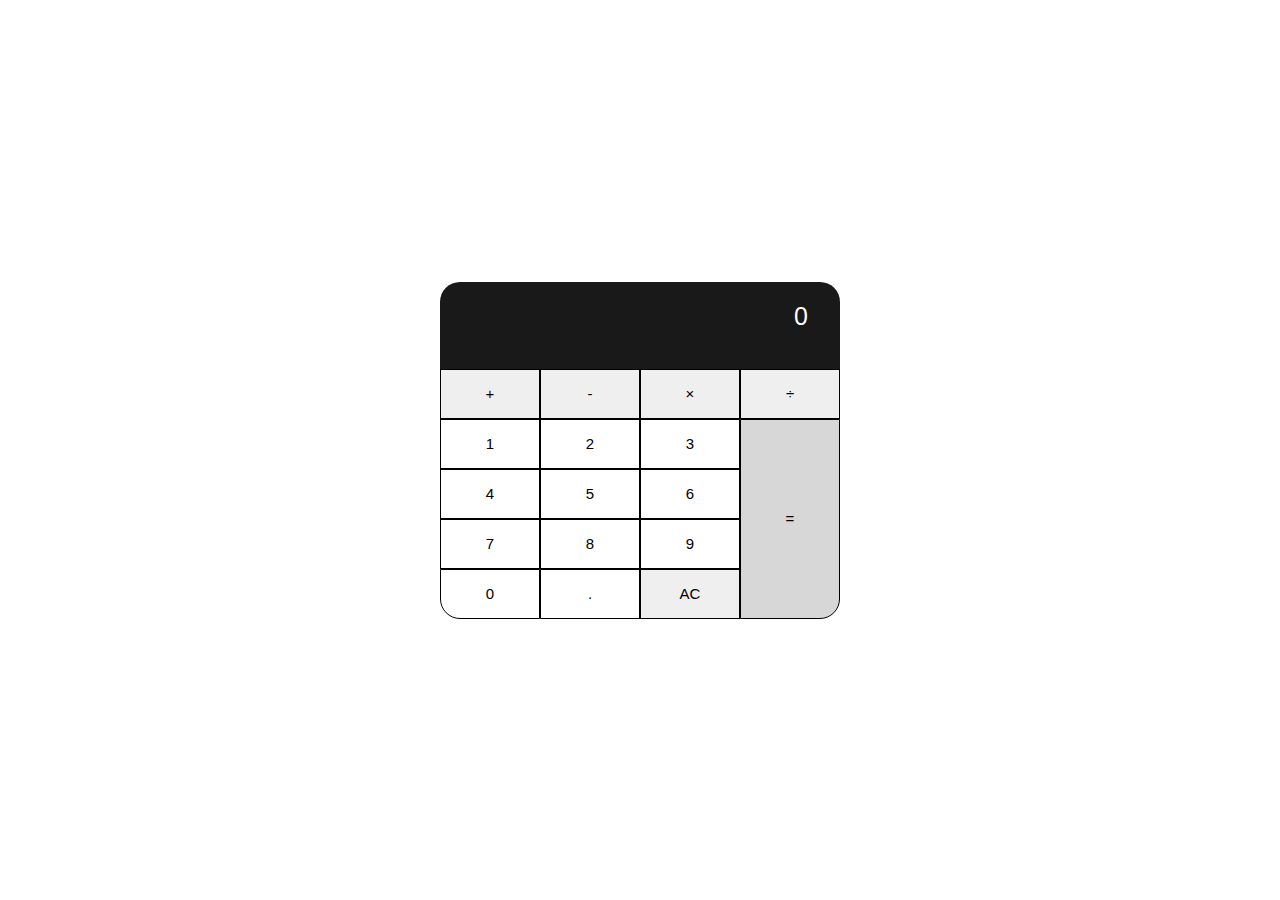
<file: calculator/index.html>
<!DOCTYPE html>
<html lang="en">

<head>
    <meta charset="UTF-8">
    <meta http-equiv="X-UA-Compatible" content="IE=edge">
    <meta name="viewport" content="width=device-width, initial-scale=1.0">
    <link rel="stylesheet" href="style.css">
    <title>Calculator</title>
</head>

<body class="bg">

    <div class="container">
        <div class="screen">
            <div class="question">
                0
            </div>
            <div class="answer">
                0
            </div>
        </div>
        <div class="btns" id="btns">
            <!-- operators -->
            <input type="button" value="=" class="btn" id="equal">
            <!-- numbers -->
        </div>
    </div>

    <script src="code.js"></script>
</body>

</html>

<!-- <input type="button" value="" class="operator"> -->
</file>
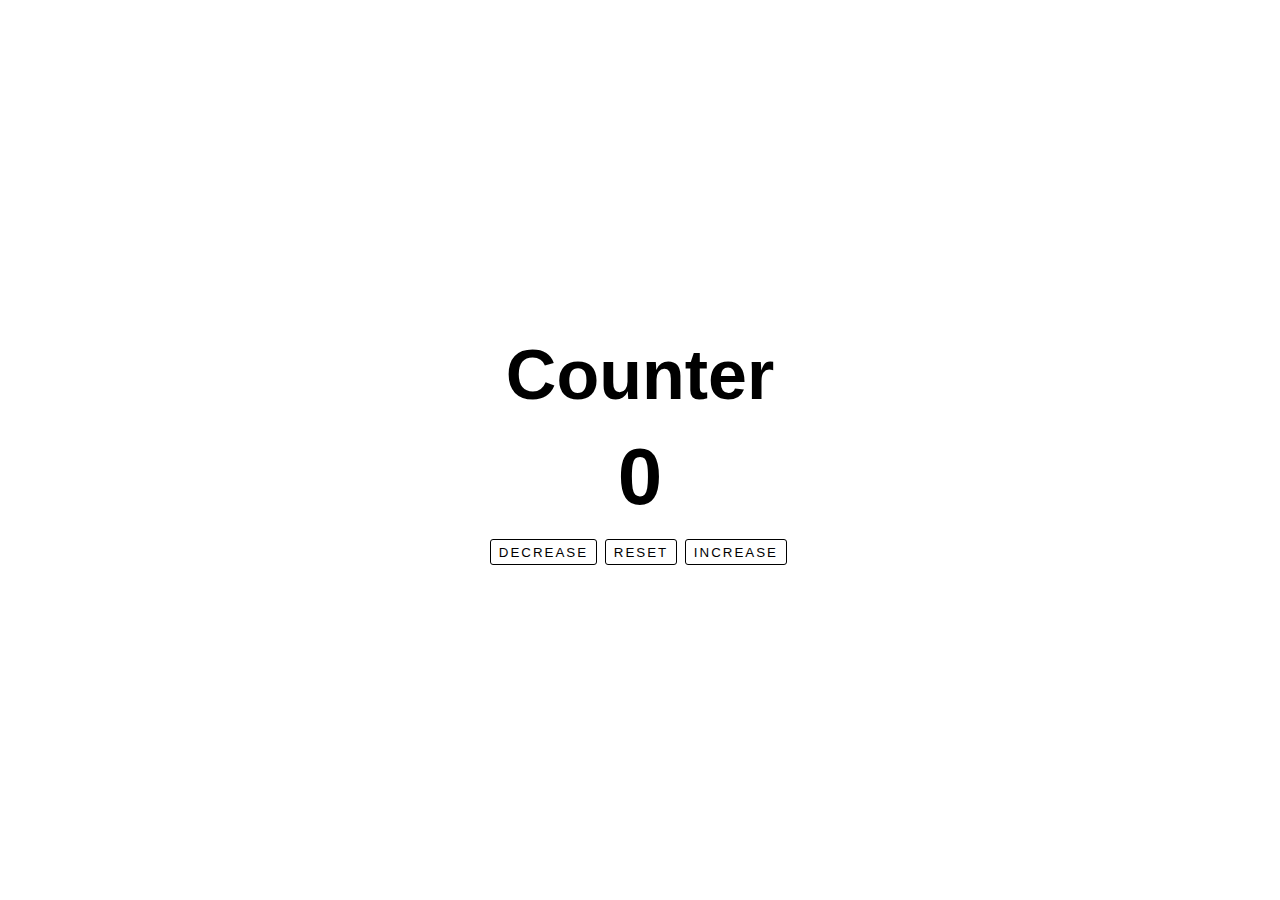
<file: counter/index.html>
<!DOCTYPE html>
<html lang="en">

<head>
    <meta charset="UTF-8">
    <meta http-equiv="X-UA-Compatible" content="IE=edge">
    <meta name="viewport" content="width=device-width, initial-scale=1.0">
    <link rel="stylesheet" href="style.css">
    <title>Counter</title>
</head>

<body class="bg">
    <h1>Counter</h1>
    <h2>0</h2>
    <div class="btns">
        <button class="btn decrease">decrease</button>
        <button class="btn reset">reset</button>
        <button class="btn increase">increase</button>
    </div>

    <script src="code.js"></script>
</body>

</html>
</file>
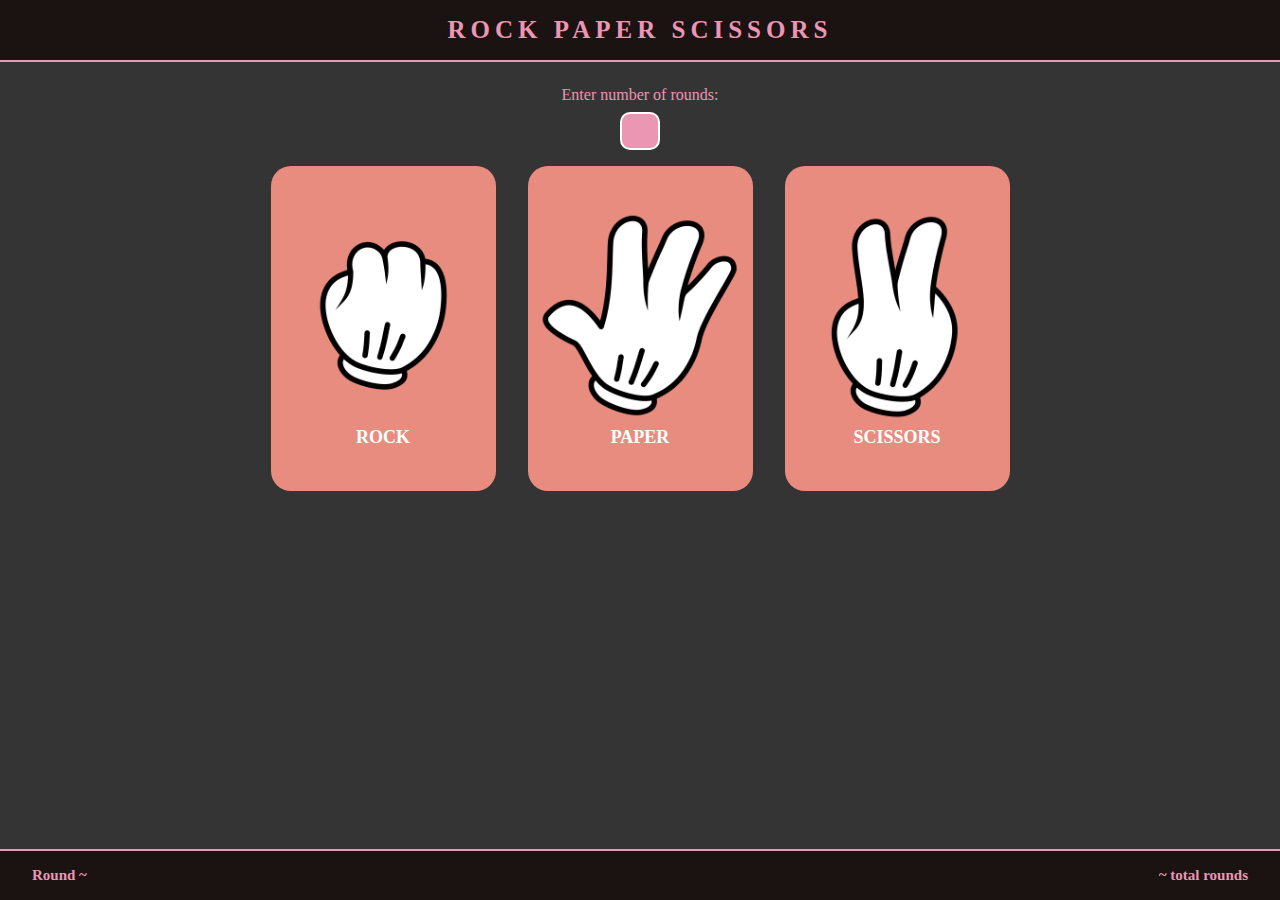
<file: rock paper scissors/index.html>
<!DOCTYPE html>
<html lang="en">
<head>
    <meta charset="UTF-8">
    <meta http-equiv="X-UA-Compatible" content="IE=edge">
    <meta name="viewport" content="width=device-width, initial-scale=1.0">
    <title>Rock Paper Scissors</title>
    <script defer src="code.js"></script>
    <link rel="stylesheet" href="styles/style.css">
</head>
<body>
    <!-- title -->
    <h1 class="title">Rock Paper Scissors</h1>
    
    <!-- score board -->
    <div class="score-board screen">
        <div class="score">
            <div class="score-container">
                <p class="user bold score-name">user</p>
                <p class="comp bold score-name">comp</p>
                <p class="user-score">0</p><span>:</span><div class="comp-score">0</div>
            </div>
        </div>
    </div>
    <!-- pick -->
    <p class="pick dark uppercase bold screen">Make your move</p>

    <!-- result from computer's move -->
    <div class="response screen">
        <p>Computer chose <b class="comp-choice">Scissors</b>.</p>
        <div class="bottom">
            <p class="moves">
                <b class="win-move">Rock</b> <span class="beats">beats</span> <b class="lose-move">Scissors</b>
            </p>
            <span class="result">You win!</span>
        </div>
    </div>

    <!-- number of rounds form -->
    <form class="screen show" onsubmit="return false">
        <p>Enter number of rounds:</p>
        <input type="text" name="" id="rounds-input">
    </form>

    <!-- game over -->
    <div class="end uppercase screen">
        <div class="left">
            <p>Game over</p>
            <h4 class="winner">You won!</h4>
        </div>
        <button class="play-again">Play Again</button>
    </div>

    <!-- options -->
    <div class="options">
        <!-- option 1 -->
        <button class="option" data-choice="rock">
            <img src="media/rock.png" alt="">
            <p class="bold uppercase">Rock</p>
        </button>
        <!-- option 2 -->
        <button class="option" data-choice="paper">
            <img src="media/paper.png" alt="">
            <p class="bold uppercase">Paper</p>
        </button>
        <!-- option 3 -->
        <button class="option" data-choice="scissors">
            <img src="media/scissors.png" alt="">
            <p class="bold uppercase">Scissors</p>
        </button>
    </div>

    <!-- footer -->
    <div class="rounds bold">
        <!-- current round -->
        <p class="round">Round <span id="round">~</span></p>
        <!-- total rounds -->
        <p class="total-rounds"><span id="rounds">~</span> total rounds</p>
    </div>
</body>
</html>
</file>
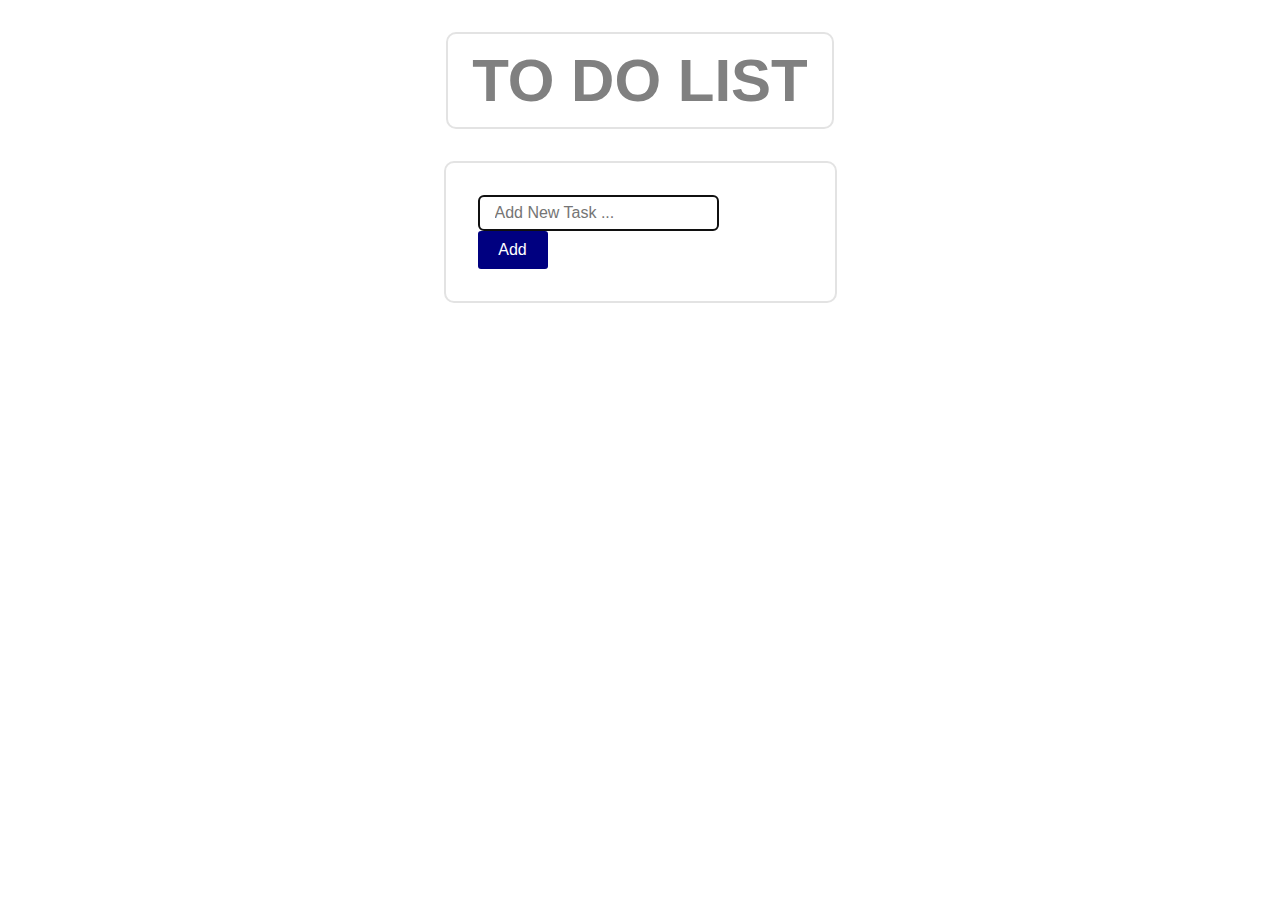
<file: to do list app/index.html>
<!DOCTYPE html>
<html lang="en">
	<head>
		<meta charset="UTF-8" />
		<meta http-equiv="X-UA-Compatible" content="IE=edge" />
		<meta name="viewport" content="width=device-width, initial-scale=1.0" />
		<title>To Do List</title>
		<link
			rel="stylesheet"
			href="https://cdnjs.cloudflare.com/ajax/libs/font-awesome/6.1.2/css/all.min.css"
			integrity="sha512-1sCRPdkRXhBV2PBLUdRb4tMg1w2YPf37qatUFeS7zlBy7jJI8Lf4VHwWfZZfpXtYSLy85pkm9GaYVYMfw5BC1A=="
			crossorigin="anonymous"
			referrerpolicy="no-referrer"
		/>
		<link rel="stylesheet" href="styles/style.css" />
		<script defer src="code.js"></script>
	</head>
	<body class="bg">
		<div class="container">
			<h1>To Do List</h1>
			<form class="add background" onsubmit="return false">
				<input
					type="text"
					class="task-input"
					placeholder="Add New Task ..."
					autofocus
				/>
				<input type="submit" class="submit btn" value="Add" />
			</form>
			<!-- should have class of backgorund -->
			<ul class="tasks">
				<!-- <li class="task">
					<div class="left">
						<input type="checkbox" class="box" />
						<p class="content">Wassup</p>
					</div>
					<button class="btn delete">
						<i class="fa-solid fa-trash-can"></i>
					</button>
				</li> -->
			</ul>
		</div>
	</body>
</html>
</file>
<file: calculator/style.css>
body {
    margin: 0;
    padding: 0;
    overflow-x: hidden;
    display: flex;
    justify-content: center;
    align-items: center;
    height: 100vh;
    width: 100vw;
    font-family: sans-serif;
}

.btns {
    display: grid;
    grid-template-columns: repeat(4, 1fr);
    /* border: 2px solid red; */
    border-radius: 0 0 20px 20px;
    /* grid-gap: 1px; */
}

input {
    width: 100px;
    height: 50px;
    border: 1px solid #000;
    font-size: 15px;
    text-align: center;
}

input:hover {
    cursor: pointer;
    /* add inner shadow */
}

.number {
    background-color: #fff;
}

#equal {
    background-color: rgb(215, 215, 215);
    grid-column: 4;
    grid-row: 2 / span 4;
    height: auto;
    border-radius: 0 0 20px;
}

.bg {
    background-image: url("https://img.freepik.com/free-vector/white-background-with-zigzag-pattern-design_1017-33197.jpg?w=2000");
    background-size: adjust; 
}

.screen {
    /* border: 2px solid blue; */
    border-radius: 20px 20px 0 0;
    background-color: #191919;
    color: #fff;
    height: 55px;
    display: flex;
    flex-direction: column;
    align-items: flex-end;
    justify-content: center;
    padding: 1rem 2rem;
    font-size: 25px;
}

.answer {
    font-size: 16px;
    opacity: 0;
}

.container {
    width: auto;
    height: auto;
    border-radius: 20px;
    /* border: 3px solid red */
}

.btn:hover {
    background-color: #cdcdcd;
}

.zero {
    /* border: 2px solid lightgreen; */
    border-radius: 0 0 0 20px;
}
</file>
<file: counter/style.css>
body {
    font-family: sans-serif;
    padding: 0;
    margin: 0;
    overflow-x: hidden;

    display: flex;
    flex-direction: column;
    align-items: center;
    justify-content: center;
    height: 100vh;
    width: 100vw;
}

h1 {
    text-align: center;
    font-size: 70px;
    margin: 0;
    padding: 0;
}

h2 {
    text-align: center;
    font-size: 80px;
    margin: 1rem;
    padding: 0;
}

.btn {
    border: 1px solid;
    border-radius: 3px;
    text-transform: uppercase;
    letter-spacing: 2px;
    padding: 0.3rem 0.5rem;
    background-color: #fff;
    margin-right: 0.2rem;
}

.btn:hover {
    cursor: pointer;
    background-color: #c3c3c3;
}

.bg {
    background-image: url("https://img.freepik.com/free-vector/white-background-with-zigzag-pattern-design_1017-33197.jpg?w=2000");
    background-size: adjust; 
}
</file>
<file: rock paper scissors/styles/style.css>
@-webkit-keyframes colorChange {
  0% {
    background-color: #E98C80;
    border: none;
  }
  100% {
    background-color: #FBC6B4;
    border: 2px solid #fff;
  }
}
@keyframes colorChange {
  0% {
    background-color: #E98C80;
    border: none;
  }
  100% {
    background-color: #FBC6B4;
    border: 2px solid #fff;
  }
}
body {
  padding: 0;
  margin: 0;
  font-family: "Comic Sans MS", "Comic Sans", cursive;
  background-color: #343434;
  color: #EB96B3;
}

h1, h2, h3, h4, h5, h6, p, ul, li {
  margin: 0;
  padding: 0;
}

ul {
  list-style: none;
}

img {
  width: 100%;
}

.dark {
  color: #DA83A3;
}

.uppercase {
  text-transform: uppercase;
}

.bold {
  font-weight: bold;
}

.title {
  background-color: #1B1212;
  text-align: center;
  padding: 1rem 0;
  font-size: 25px;
  text-transform: uppercase;
  letter-spacing: 5px;
  border-bottom: 2px solid #EB96B3;
}

.rounds {
  display: flex;
  justify-content: center;
  align-items: center;
  flex-direction: row;
  justify-content: space-between;
  background-color: #1B1212;
  padding: 1rem 2rem;
  font-size: 15px;
  border-top: 2px solid #EB96B3;
  position: absolute;
  bottom: 0;
  left: 0;
  right: 0;
}

.pick {
  text-align: center;
  font-size: 18px;
  margin-top: 2rem;
  display: none;
}

.response {
  text-align: center;
  margin-top: 1rem;
  display: none;
}
.response p {
  font-size: 16.5px;
}
.response .bottom {
  font-size: 20px;
}

form {
  text-align: center;
  margin-top: 1.5rem;
  display: none;
}
form p {
  margin-bottom: 0.5rem;
}
form input {
  width: 2rem;
  height: 2rem;
  font-size: 16px;
  border: 2px solid #fff;
  outline: none;
  border-radius: 10px;
  text-align: center;
  background-color: #EB96B3;
  color: #fff;
  font-family: "Comic Sans MS", "Comic Sans", cursive;
}
form input::-moz-placeholder {
  color: #fff;
}
form input:-ms-input-placeholder {
  color: #fff;
}
form input::placeholder {
  color: #fff;
}

.end {
  text-align: center;
  margin-top: 0.5rem;
  display: flex;
  justify-content: center;
  align-items: center;
  flex-direction: row;
  gap: 1rem;
  display: none;
}
.end p {
  font-size: 22px;
}
.end h4 {
  font-size: 18px;
}
.end button {
  padding: 0.5rem 1rem 0.75rem 1rem;
  font-size: 15px;
  text-align: center;
  color: #fff;
  background-color: #E98C80;
  cursor: pointer;
  border-radius: 20px;
  border: none;
  font-family: "Comic Sans MS", "Comic Sans", cursive;
  font-weight: bold;
}
.end button:hover {
  background-color: #FBC6B4;
}

.options {
  display: flex;
  justify-content: center;
  align-items: center;
  flex-direction: row;
  gap: 2rem;
  margin-top: 1rem;
}
.options .option {
  background-color: #E98C80;
  color: #fff;
  width: 225px;
  height: 325px;
  border: none;
  border-radius: 20px;
  font-family: "Comic Sans MS", "Comic Sans", cursive;
  font-size: 18px;
}
.options .option:hover {
  cursor: pointer;
  -webkit-animation-name: colorChange;
          animation-name: colorChange;
  -webkit-animation-duration: 2s;
          animation-duration: 2s;
}

.score-board {
  margin-top: 2rem;
  display: none;
}
.score-board .score {
  display: flex;
  justify-content: center;
  align-items: center;
  flex-direction: row;
}
.score-board .score .score-container {
  border: 2px solid #fff;
  padding: 1rem 4rem;
  border-radius: 15px;
  gap: 0.5rem;
  display: flex;
  justify-content: center;
  align-items: center;
  flex-direction: row;
  font-size: 25px;
  position: relative;
}
.score-board .score-name {
  background-color: #EB96B3;
  color: #fff;
  position: absolute;
  top: 30%;
  font-size: 20px;
  padding: 0 5px 5px 5px;
  border-radius: 5px;
}
.score-board .score-name.user {
  left: -25px;
}
.score-board .score-name.comp {
  right: -30px;
}

.show {
  display: block;
}

.show-flex {
  display: flex;
}/*# sourceMappingURL=style.css.map */
</file>
<file: to do list app/styles/style.css>
body {
  padding: 0;
  margin: 0;
  font-family: sans-serif;
}



h1,
h2,
h3,
h4,
h5,
h6,
p,
ul,
li {
  margin: 0;
  padding: 0;
}

ul {
  list-style-type: none;
}

.bg {
  background-image: url("https://img.freepik.com/free-vector/white-background-with-zigzag-pattern-design_1017-33197.jpg?w=2000");
  background-size: adjust; 
}

.container {
  display: flex;
  align-items: center;
  justify-content: center;
  flex-direction: column;
}

h1 {
  font-weight: bold;
  font-size: 60px;
  color: #808080;
  text-transform: uppercase;
  margin-top: 2rem;
  background-color: #ffffffab;
  border: 2px solid #e3e3e3;
  border-radius: 10px;
  padding: 0.75rem 1.5rem;
}

.background {
  background-color: #ffffffab;
  padding: 2rem 2rem;
  border: none;
  border-radius: 10px;
  border: 2px solid #e3e3e3;
}

.btn {
  background-color: #000080;
  color: #fff;
  border: none;
  border-radius: 3px;
  cursor: pointer;
}
.btn:hover {
  background-color: #4169e1;
}

.add {
  margin-top: 2rem;
  width: 325px;
}
.add .task-input {
  height: 2rem;
  font-size: 16px;
  padding-left: 1rem;
  padding-right: 1rem;
  border-radius: 5px;
  border: 1.5px solid #c3c3c3;
  margin-right: 1rem;
}
.add .submit {
  width: 70px;
  height: 2.35rem;
  font-size: 16px;
}

.tasks {
  margin-top: 1.5rem;
  width: 325px;
}
.tasks:first-child {
  padding-top: 0;
}

.task {
  border-bottom: 2px solid #e3e3e3;
  padding: 0.5rem 0;
  display: flex;
  align-items: center;
  justify-content: center;
  flex-direction: row;
  justify-content: space-between;
  width: 100%;
  font-size: 16px;
}
.task .left {
  display: flex;
  align-items: center;
  justify-content: center;
  flex-direction: row;
}
.task .left input {
  margin-right: 1.25rem;
  width: 1.25rem;
  height: 1.25rem;
  accent-color: #4169e1;
}
.task .delete {
  padding: 0.6rem;
  font-size: 18px;
}

@-webkit-keyframes strike {
  0% {
    width: 0%;
  }
  100% {
    width: 100%;
  }
}

@keyframes strike {
  0% {
    width: 0%;
  }
  100% {
    width: 100%;
  }
}
.strike {
  position: relative;
}
.strike::after {
  content: " ";
  position: absolute;
  top: 50%;
  left: 0;
  width: 100%;
  height: 2px;
  background: #000080;
  -webkit-animation-name: strike;
          animation-name: strike;
  -webkit-animation-duration: 1s;
          animation-duration: 1s;
  -webkit-animation-timing-function: linear;
          animation-timing-function: linear;
  -webkit-animation-iteration-count: 1;
          animation-iteration-count: 1;
  -webkit-animation-fill-mode: fill;
          animation-fill-mode: fill;
  -webkit-animation-direction: normal;
          animation-direction: normal;
}/*# sourceMappingURL=style.css.map */
</file>
